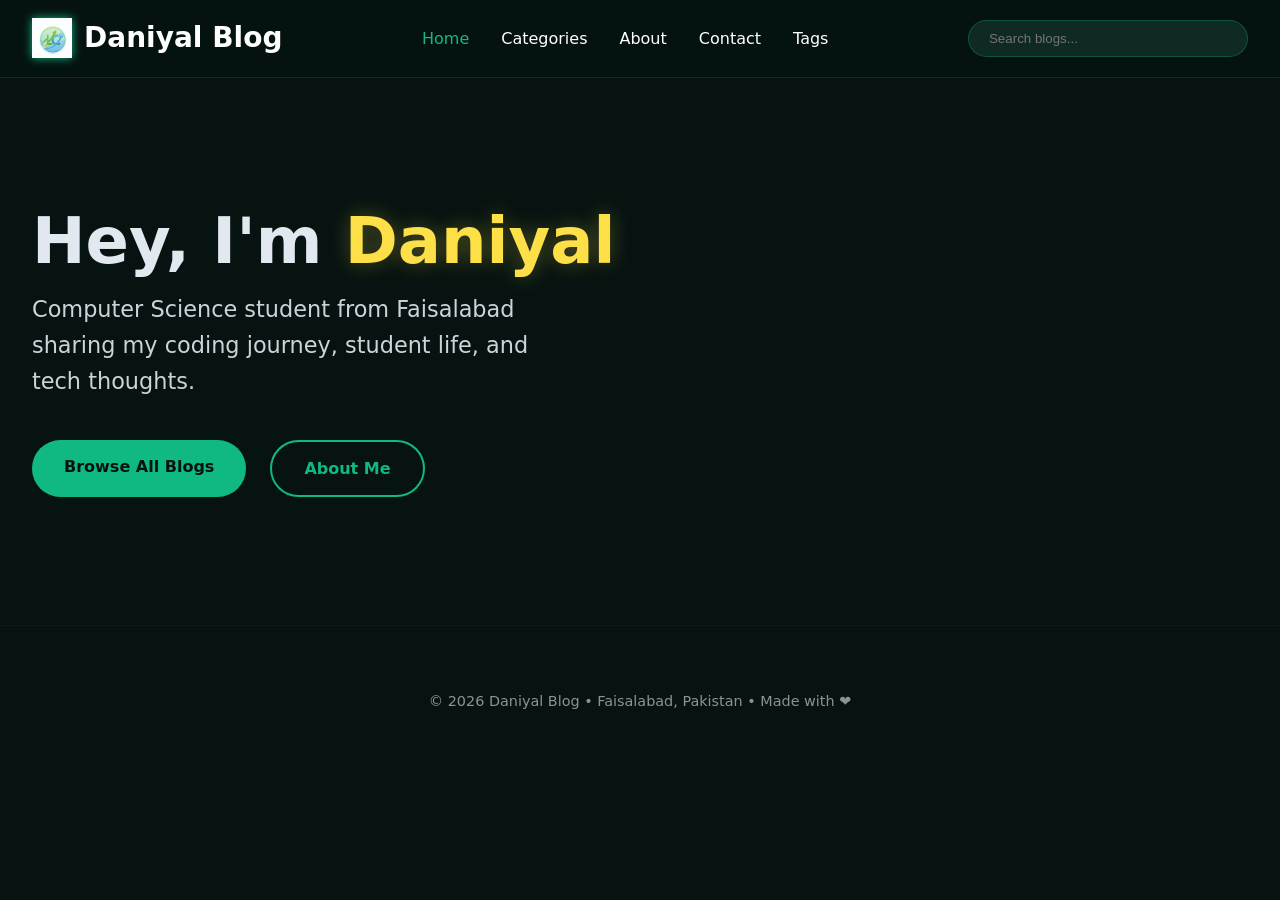
<file: index.html>
<!DOCTYPE html>
<html lang="en">
<head>
    <meta charset="UTF-8">
    <meta name="viewport" content="width=device-width, initial-scale=1.0">
    <title>Daniyal Blog | Home</title>
    <link rel="stylesheet" href="style.css">
</head>
<body>
    <!-- Navbar -->
    <nav class="navbar">
        <div class="nav-container">
           <div class="logo">
    <img src="logo.png" alt="Daniyal Blog Logo" class="logo-img">
    <span>Daniyal Blog</span>
</div>

            <div class="nav-links">
                <a href="index.html" class="nav-link active">Home</a>
                <a href="categories.html" class="nav-link">Categories</a>
                <a href="about.html" class="nav-link">About</a>
                <a href="contact.html" class="nav-link">Contact</a>
                <a href="tags.html" class="nav-link">Tags</a>
            </div>

            <div class="search-container">
                <input type="text" id="global-search" placeholder="Search blogs..." autocomplete="off">
                <div id="search-results" class="search-dropdown"></div>
            </div>

            <div class="burger" id="burger">
                <span></span>
                <span></span>
                <span></span>
            </div>
        </div>

        <div class="mobile-menu" id="mobile-menu">
            <a href="index.html">Home</a>
            <a href="categories.html">Categories</a>
            <a href="about.html">About</a>
            <a href="contact.html">Contact</a>
            <a href="tags.html">Tags</a>
        </div>
    </nav>

    <!-- Hero -->
    <header class="hero">
        <div class="hero-content">
            <h1>Hey, I'm <span class="highlight">Daniyal</span></h1>
            <p class="hero-subtitle">Computer Science student from Faisalabad sharing my coding journey, student life, and tech thoughts.</p>
            <div class="hero-buttons">
                <a href="categories.html" class="btn-primary">Browse All Blogs</a>
                <a href="about.html" class="btn-secondary">About Me</a>
            </div>
        </div>
    </header>

  

    <footer class="footer">
        <div class="container">
            <p>&copy; 2026 Daniyal Blog • Faisalabad, Pakistan • Made with ❤️</p>
        </div>
    </footer>

    <!-- Blog Modal -->
    <div class="modal" id="blog-modal">
        <div class="modal-content">
            <button class="modal-close" id="modal-close">✕</button>
            <div id="modal-body"></div>
        </div>
    </div>

    <script src="script.js"></script>
</body>
</html>
</file>
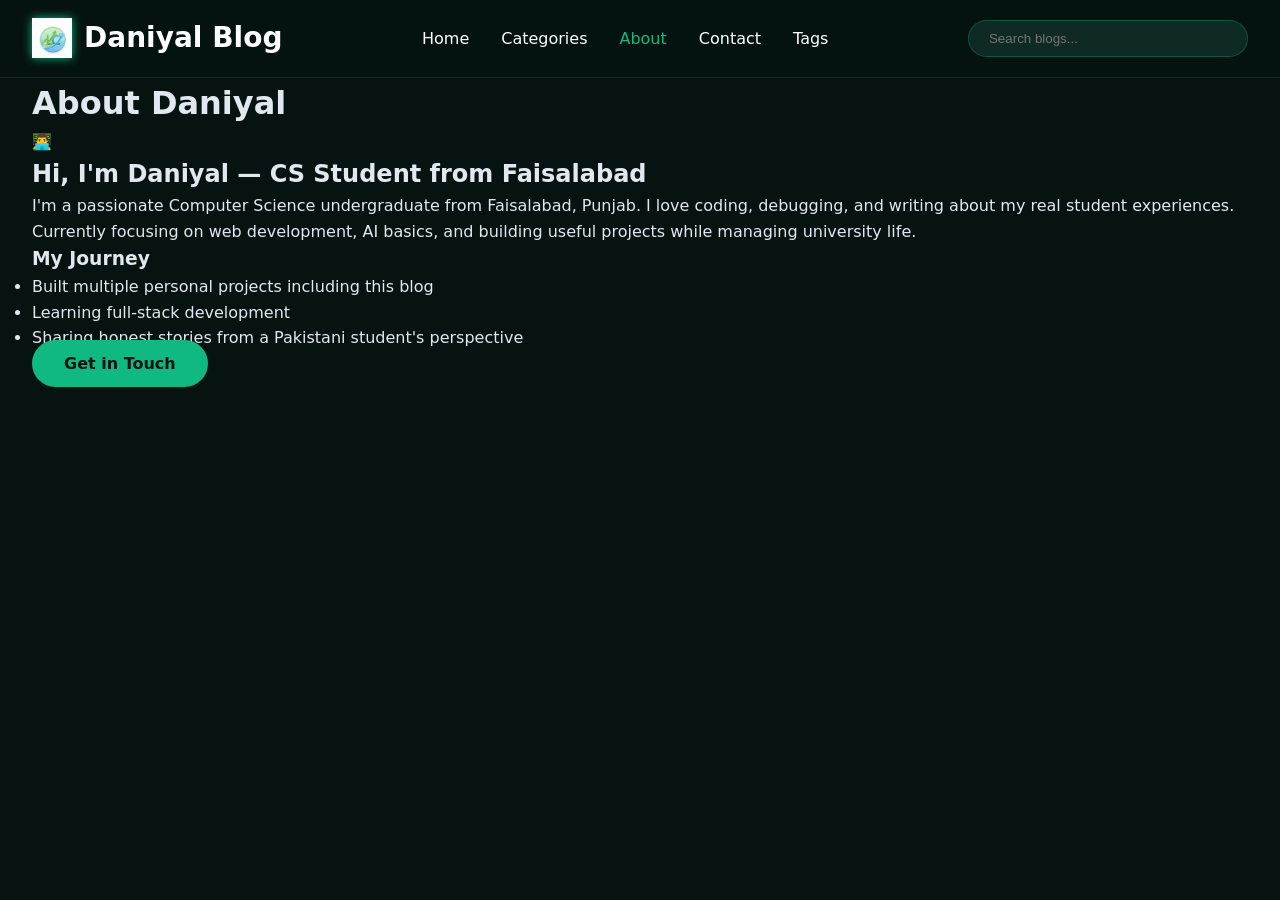
<file: about.html>
<!DOCTYPE html>
<html lang="en">
<head>
    <meta charset="UTF-8">
    <meta name="viewport" content="width=device-width, initial-scale=1.0">
    <title>Daniyal Blog | About</title>
    <link rel="stylesheet" href="style.css">
</head>
<body>
    <!-- Navbar -->
    <nav class="navbar">
        <div class="nav-container">
             <div class="logo">
    <img src="logo.png" alt="Daniyal Blog Logo" class="logo-img">
    <span>Daniyal Blog</span>
</div>

            <div class="nav-links">
                <a href="index.html" class="nav-link">Home</a>
                <a href="categories.html" class="nav-link">Categories</a>
                <a href="about.html" class="nav-link active">About</a>
                <a href="contact.html" class="nav-link">Contact</a>
                <a href="tags.html" class="nav-link">Tags</a>
            </div>

            <div class="search-container">
                <input type="text" id="global-search" placeholder="Search blogs..." autocomplete="off">
                <div id="search-results" class="search-dropdown"></div>
            </div>

            <div class="burger" id="burger">
                <span></span>
                <span></span>
                <span></span>
            </div>
        </div>

        <div class="mobile-menu" id="mobile-menu">
            <a href="index.html">Home</a>
            <a href="categories.html">Categories</a>
            <a href="about.html">About</a>
            <a href="contact.html">Contact</a>
            <a href="tags.html">Tags</a>
        </div>
    </nav>

    <header class="page-header">
        <div class="container">
            <h1>About Daniyal</h1>
        </div>
    </header>

    <div class="container about-page">
        <div class="about-hero">
            <div class="about-avatar">👨‍💻</div>
            <h2>Hi, I'm Daniyal — CS Student from Faisalabad</h2>
        </div>

        <div class="about-content">
            <p>I'm a passionate Computer Science undergraduate from Faisalabad, Punjab. I love coding, debugging, and writing about my real student experiences.</p>
            <p>Currently focusing on web development, AI basics, and building useful projects while managing university life.</p>
            
            <h3>My Journey</h3>
            <ul>
                <li>Built multiple personal projects including this blog</li>
                <li>Learning full-stack development</li>
                <li>Sharing honest stories from a Pakistani student's perspective</li>
            </ul>

            <a href="contact.html" class="btn-primary">Get in Touch</a>
        </div>
    </div>

    <!-- Blog Modal -->
    <div class="modal" id="blog-modal">
        <div class="modal-content">
            <button class="modal-close" id="modal-close">✕</button>
            <div id="modal-body"></div>
        </div>
    </div>

    <script src="script.js"></script>
</body>
</html>
</file>
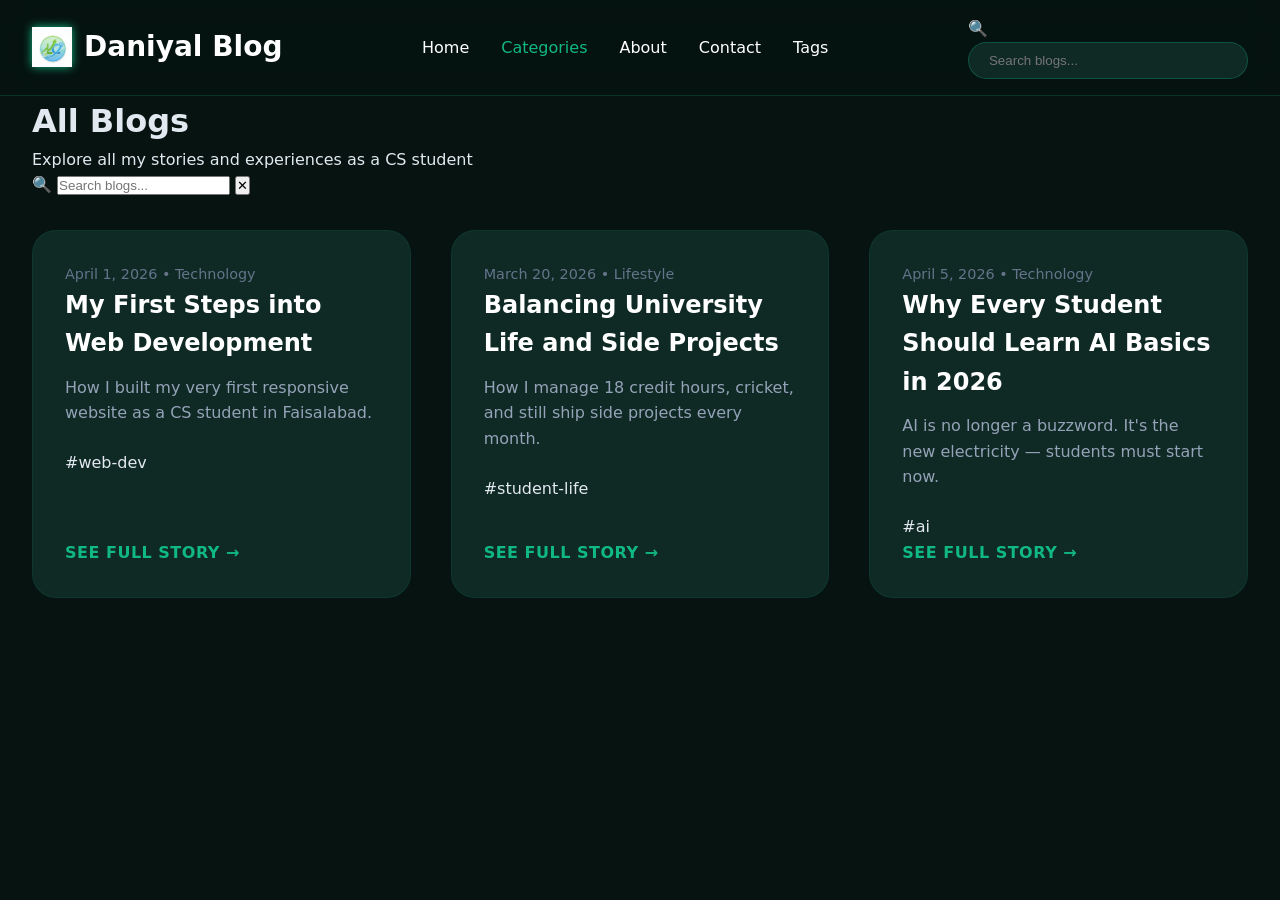
<file: categories.html>
<!DOCTYPE html>
<html lang="en">
<head>
    <meta charset="UTF-8">
    <meta name="viewport" content="width=device-width, initial-scale=1.0">
    <title>Danial Blog | Categories</title>
    <link rel="stylesheet" href="style.css">
</head>
<body>
    <!-- Navbar -->
    <nav class="navbar">
        <div class="nav-container">
             <div class="logo">
    <img src="logo.png" alt="Daniyal Blog Logo" class="logo-img">
    <span>Daniyal Blog</span>
</div>

            <div class="nav-links">
                <a href="index.html" class="nav-link">Home</a>
                <a href="categories.html" class="nav-link active">Categories</a>
                <a href="about.html" class="nav-link">About</a>
                <a href="contact.html" class="nav-link">Contact</a>
                <a href="tags.html" class="nav-link">Tags</a>
            </div>
<div class="search-container">
    <div class="search-wrapper">
        <span class="search-icon">🔍</span>
        <input type="text" id="global-search" placeholder="Search blogs..." autocomplete="off">
    </div>
    <div id="search-results" class="search-dropdown"></div>
</div>

            <div class="burger" id="burger">
                <span></span>
                <span></span>
                <span></span>
            </div>
        </div>

        <div class="mobile-menu" id="mobile-menu">
            <a href="index.html">Home</a>
            <a href="categories.html">Categories</a>
            <a href="about.html">About</a>
            <a href="contact.html">Contact</a>
            <a href="tags.html">Tags</a>
        </div>
    </nav>

    <header class="page-header">
        <div class="container">
            <h1>All Blogs</h1>
            <p>Explore all my stories and experiences as a CS student</p>
        </div>
    </header>
    <div class="container">
        <!-- Amazing Search Bar -->
        <div class="amazing-search">
            <div class="search-wrapper">
                <span class="search-icon">🔍</span>
                <input 
                    type="text" 
                    id="category-search" 
                    placeholder="Search blogs..." 
                    autocomplete="off">
                <button class="clear-btn" id="clear-search" title="Clear search">✕</button>
            </div>
            <!-- <div class="search-hint">
                Try: <span onclick="quickSearch('web')">web-dev</span>, 
                     <span onclick="quickSearch('ai')">ai</span>, 
                     <span onclick="quickSearch('student')">student</span>
            </div> -->
        </div>

        <div class="blogs-grid" id="categories-grid"></div>
    </div>

    <!-- Blog Modal -->
    <div class="modal" id="blog-modal">
        <div class="modal-content">
            <button class="modal-close" id="modal-close">✕</button>
            <div id="modal-body"></div>
        </div>
    </div>

    <script src="script.js"></script>
</body>
</html>
</file>
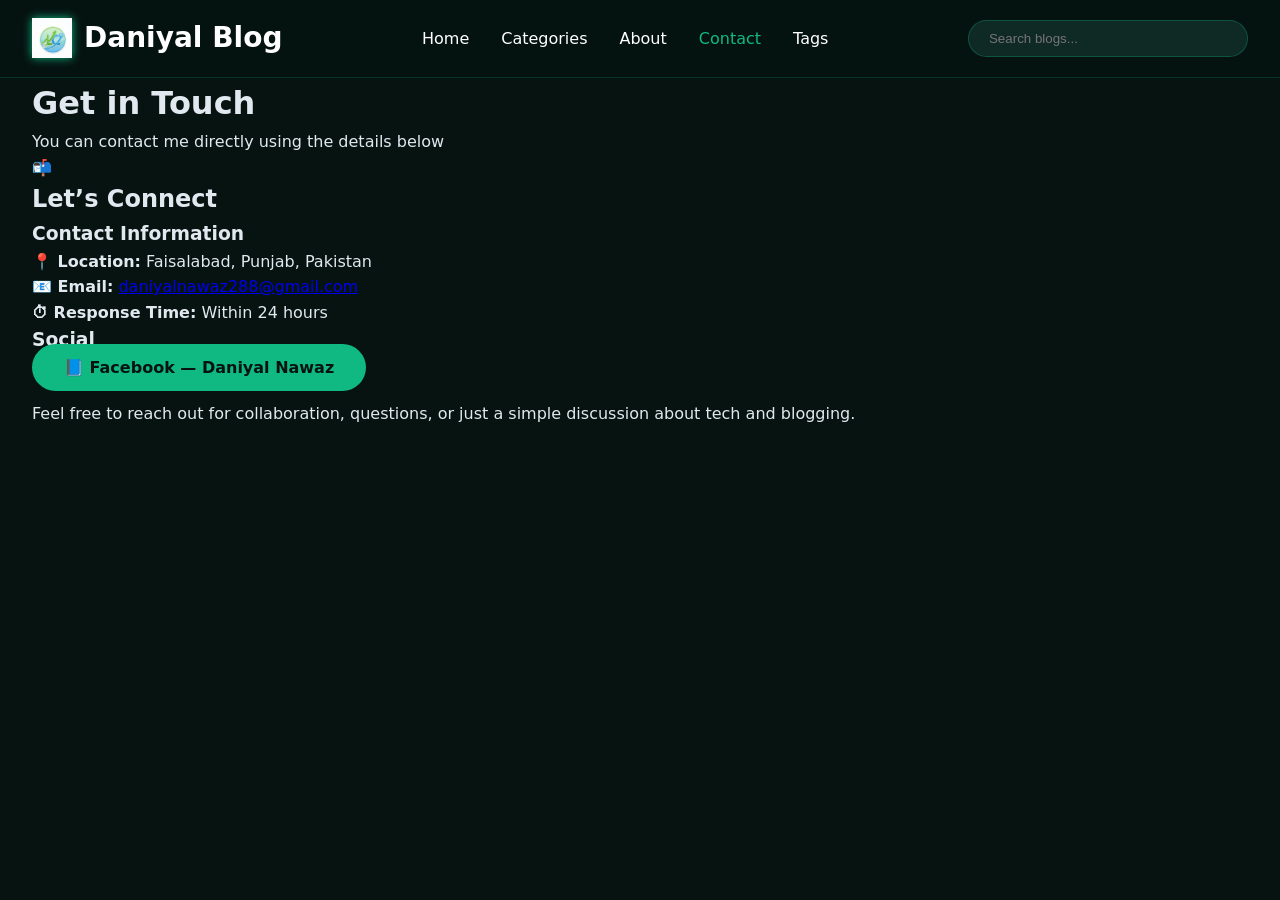
<file: contact.html>
<!DOCTYPE html>
<html lang="en">
<head>
<meta charset="UTF-8">
<meta name="viewport" content="width=device-width, initial-scale=1.0">
<title>Daniyal Blog | Contact</title>

<link rel="stylesheet" href="style.css">

</head>

<body>

<!-- NAVBAR -->
<nav class="navbar">
    <div class="nav-container">
        <div class="logo">
    <img src="logo.png" alt="Daniyal Blog Logo" class="logo-img">
    <span>Daniyal Blog</span>
</div>

        <div class="nav-links">
            <a href="index.html" class="nav-link">Home</a>
            <a href="categories.html" class="nav-link">Categories</a>
            <a href="about.html" class="nav-link">About</a>
            <a href="contact.html" class="nav-link active">Contact</a>
            <a href="tags.html" class="nav-link">Tags</a>
        </div>

        <div class="search-container">
            <input type="text" id="global-search" placeholder="Search blogs..." autocomplete="off">
            <div id="search-results" class="search-dropdown"></div>
        </div>

        <div class="burger" id="burger">
            <span></span>
            <span></span>
            <span></span>
        </div>
    </div>

    <div class="mobile-menu" id="mobile-menu">
        <a href="index.html">Home</a>
        <a href="categories.html">Categories</a>
        <a href="about.html">About</a>
        <a href="contact.html">Contact</a>
        <a href="tags.html">Tags</a>
    </div>
</nav>

<!-- HEADER -->
<header class="page-header">
    <div class="container">
        <h1>Get in Touch</h1>
        <p>You can contact me directly using the details below</p>
    </div>
</header>

<!-- CONTACT SECTION -->
<div class="container contact-page">

    <!-- Hero like About -->
    <div class="about-hero">
        <div class="about-avatar">📬</div>
        <h2>Let’s Connect</h2>
    </div>

    <!-- Content -->
    <div class="about-content">

        <h3>Contact Information</h3>

        <p><strong>📍 Location:</strong> Faisalabad, Punjab, Pakistan</p>

        <p><strong>📧 Email:</strong> 
            <a href="mailto:daniyalnawaz288@gmail.com">
                daniyalnawaz288@gmail.com
            </a>
        </p>

        <p><strong>⏱ Response Time:</strong> Within 24 hours</p>

        <h3>Social</h3>

        <a  target="_blank" class="btn-primary">
            📘 Facebook — Daniyal Nawaz
        </a>

        <p style="margin-top:20px;">
            Feel free to reach out for collaboration, questions, or just a simple discussion about tech and blogging.
        </p>

    </div>
</div>

<!-- JS (for mobile menu) -->
<script>
const burger = document.getElementById("burger");
const menu = document.getElementById("mobile-menu");

burger.addEventListener("click", () => {
    menu.classList.toggle("active");
});
</script>

</body>
</html>
</file>
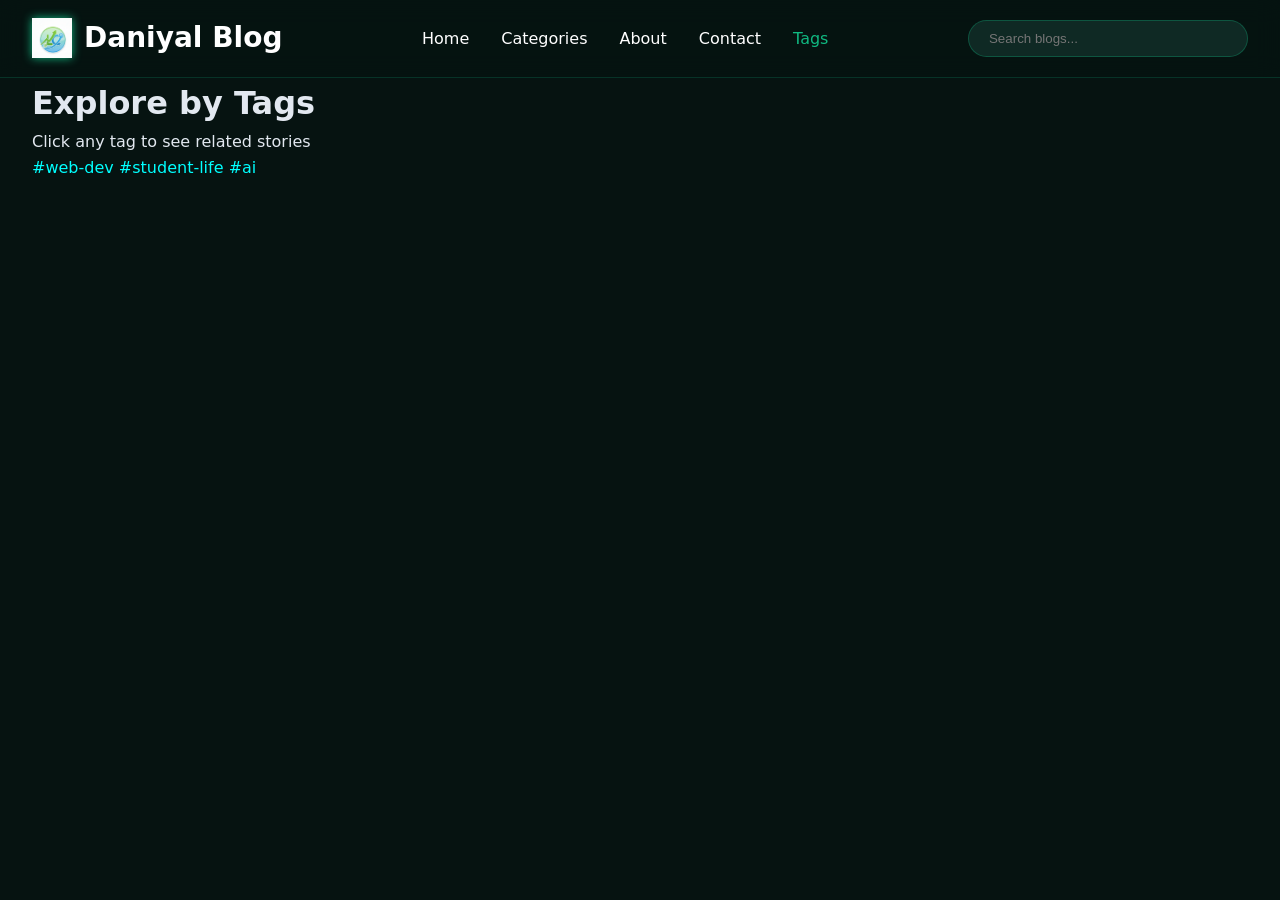
<file: tags.html>
<!DOCTYPE html>
<html lang="en">
<head>
    <meta charset="UTF-8">
    <meta name="viewport" content="width=device-width, initial-scale=1.0">
    <title>Danial Blog | Tags</title>
    <link rel="stylesheet" href="style.css">
</head>
<body>
    <!-- Navbar -->
    <nav class="navbar">
        <div class="nav-container">
             <div class="logo">
    <img src="logo.png" alt="Daniyal Blog Logo" class="logo-img">
    <span>Daniyal Blog</span>
</div>

            <div class="nav-links">
                <a href="index.html" class="nav-link">Home</a>
                <a href="categories.html" class="nav-link">Categories</a>
                <a href="about.html" class="nav-link">About</a>
                <a href="contact.html" class="nav-link">Contact</a>
                <a href="tags.html" class="nav-link active">Tags</a>
            </div>

            <div class="search-container">
                <input type="text" id="global-search" placeholder="Search blogs..." autocomplete="off">
                <div id="search-results" class="search-dropdown"></div>
            </div>

            <div class="burger" id="burger">
                <span></span>
                <span></span>
                <span></span>
            </div>
        </div>

        <div class="mobile-menu" id="mobile-menu">
            <a href="index.html">Home</a>
            <a href="categories.html">Categories</a>
            <a href="about.html">About</a>
            <a href="contact.html">Contact</a>
            <a href="tags.html">Tags</a>
        </div>
    </nav>

    <header class="page-header">
        <div class="container">
            <h1>Explore by Tags</h1>
            <p>Click any tag to see related stories</p>
        </div>
    </header>

    <div class="container">
        <div style="color:aqua; " class="tags-cloud" id="tags-cloud"></div>
        <div  class="blogs-grid" id="tags-grid"></div>
    </div>

    <!-- Blog Modal -->
    <div class="modal" id="blog-modal">
        <div class="modal-content">
            <button class="modal-close" id="modal-close">✕</button>
            <div id="modal-body"></div>
        </div>
    </div>

    <script src="script.js"></script>
</body>
</html>
</file>
<file: style.css>
/* style.css - Modern, Unique & Clean Forest Theme */

:root {
    --primary: #061311;    /* Deep Forest Background */
    --accent: #10B981;     /* Emerald Accent */
    --secondary: #0F2924;  /* Dark Pine Cards/Inputs */
    --highlight: #FDE047;  /* Yellow Highlight */
    --text: #e2e8f0;
    --glass: rgba(16, 185, 129, 0.1);
}

/* 1. Global Reset & Base */
* { margin: 0; padding: 0; box-sizing: border-box; }

body {
    font-family: system-ui, -apple-system, sans-serif;
    background: var(--primary);
    color: var(--text);
    line-height: 1.6;
    overflow-x: hidden;
}

/* 2. Navigation Fix (Prevents Doubling) */
.navbar {
    background: rgba(6, 19, 17, 0.95);
    backdrop-filter: blur(12px);
    position: sticky;
    top: 0;
    z-index: 100;
    border-bottom: 1px solid rgba(16, 185, 129, 0.2);
}

.nav-container {
    max-width: 1280px;
    margin: 0 auto;
    padding: 1rem 2rem;
    display: flex;
    align-items: center;
    justify-content: space-between;
}

.logo {
    display: flex;
    align-items: center;
    gap: 12px;
    text-decoration: none;
    color: white;
    font-size: 1.75rem;
    font-weight: 800;
}

.logo-img {
    height: 40px;
    filter: drop-shadow(0 0 5px var(--accent));
}

.nav-links {
    display: flex;
    gap: 2rem;
}

.nav-link {
    color: white;
    text-decoration: none;
    font-weight: 500;
    transition: 0.3s ease;
}

.nav-link:hover, .nav-link.active {
    color: var(--accent);
}

/* IMPORTANT: Mobile menu hidden by default on desktop */
.mobile-menu, .burger { display: none; }

/* 3. Hero Section */
.hero {
    max-width: 1280px;
    margin: 0 auto;
    padding: 8rem 2rem;
}

.hero-content h1 {
    font-size: 4rem;
    line-height: 1.1;
    margin-bottom: 1rem;
}

.highlight {
    color: var(--highlight);
    text-shadow: 0 0 20px rgba(253, 224, 71, 0.3);
    animation: glow 2s infinite alternate;
}

@keyframes glow { 
    from { text-shadow: 0 0 10px rgba(253, 224, 71, 0.4); } 
    to { text-shadow: 0 0 20px rgba(253, 224, 71, 0.7); } 
}

.hero-subtitle {
    font-size: 1.4rem;
    opacity: 0.9;
    max-width: 550px;
    margin-bottom: 2.5rem;
}

.hero-buttons { display: flex; gap: 1.5rem; }

/* 4. Shared Button Styles */
.btn-primary, .btn-secondary {
    padding: 14px 32px;
    border-radius: 9999px;
    font-weight: 700;
    text-decoration: none;
    transition: all 0.3s ease;
}

.btn-primary { background: var(--accent); color: var(--primary); }
.btn-primary:hover { transform: translateY(-3px); box-shadow: 0 10px 20px rgba(16, 185, 129, 0.3); }

.btn-secondary { border: 2px solid var(--accent); color: var(--accent); }
.btn-secondary:hover { background: var(--accent); color: var(--primary); }

/* 5. Search Components */
.search-container { position: relative; width: 280px; }

#global-search {
    width: 100%;
    padding: 10px 20px;
    border-radius: 50px;
    background: var(--secondary);
    border: 1px solid rgba(16, 185, 129, 0.3);
    color: white;
    outline: none;
}

.search-dropdown {
    position: absolute;
    top: 100%; left: 0; right: 0;
    background: var(--secondary);
    border-radius: 16px;
    margin-top: 8px;
    box-shadow: 0 20px 40px rgba(0,0,0,0.4);
    display: none;
    z-index: 50;
}

/* 6. Blog Component Styles */
.container { max-width: 1280px; margin: 0 auto; padding: 0 2rem; }

.blogs-grid {
    display: grid;
    grid-template-columns: repeat(auto-fill, minmax(320px, 1fr)); 
    gap: 2.5rem;
    padding: 2rem 0;
}

.blog-card {
    background: var(--secondary);
    border-radius: 24px;
    overflow: hidden;
    display: flex;
    flex-direction: column;
    height: 100%;
    transition: all 0.4s cubic-bezier(0.23, 1, 0.32, 1);
    border: 1px solid var(--glass);
    position: relative;
}

.blog-card:hover {
    transform: translateY(-12px);
    border-color: rgba(16, 185, 129, 0.4);
    box-shadow: 0 20px 40px rgba(0,0,0,0.5);
}

.blog-card img { width: 100%; height: 220px; object-fit: cover; }

.blog-content { padding: 2rem; display: flex; flex-direction: column; flex-grow: 1; }

.blog-card h3 { font-size: 1.5rem; color: #fff; margin-bottom: 0.75rem; }

.excerpt { 
    color: #94a3b8; 
    font-size: 1rem; 
    margin-bottom: 1.5rem; 
    display: -webkit-box; 
    -webkit-line-clamp: 3; 
    -webkit-box-orient: vertical; 
    overflow: hidden; 
}

.see-full {
    margin-top: auto;
    color: var(--accent);
    font-weight: 700;
    text-transform: uppercase;
    letter-spacing: 0.5px;
    cursor: pointer;
    display: flex;
    align-items: center;
    gap: 8px;
    transition: 0.3s;
}

.see-full:hover { color: var(--highlight); gap: 12px; }

/* 7. Modal System */
.modal {
    display: none;
    position: fixed;
    top: 0; left: 0; right: 0; bottom: 0;
    background: rgba(6, 19, 17, 0.9);
    z-index: 1000;
    align-items: center;
    justify-content: center;
}

.modal-content {
    background: var(--secondary);
    max-width: 800px;
    width: 90%;
    max-height: 90vh;
    overflow-y: auto;
    border-radius: 24px;
    padding: 3rem;
    position: relative;
}

.modal-close {
    position: absolute;
    top: 20px; right: 20px;
    font-size: 2rem;
    background: none; border: none; color: white;
    cursor: pointer;
}

/* 8. Footer */
.footer {
    padding: 4rem 0;
    text-align: center;
    opacity: 0.6;
    font-size: 0.9rem;
    border-top: 1px solid var(--glass);
}

/* 9. Responsive Adjustments */
@media (max-width: 768px) {
    .nav-links, .search-container { display: none; }
    
    .burger { 
        display: flex; 
        flex-direction: column; 
        gap: 5px; 
        cursor: pointer; 
    }
    
    .burger span { width: 28px; height: 3px; background: white; }

    .mobile-menu {
        display: none;
        flex-direction: column;
        background: var(--secondary);
        position: absolute;
        top: 100%; left: 0; right: 0;
        padding: 1.5rem;
        border-bottom: 2px solid var(--accent);
    }

    .mobile-menu.active { display: flex; }
    
    .mobile-menu a {
        padding: 1rem;
        color: white;
        text-decoration: none;
        border-bottom: 1px solid rgba(255,255,255,0.05);
    }

    .hero-content h1 { font-size: 2.8rem; }
}
</file>
